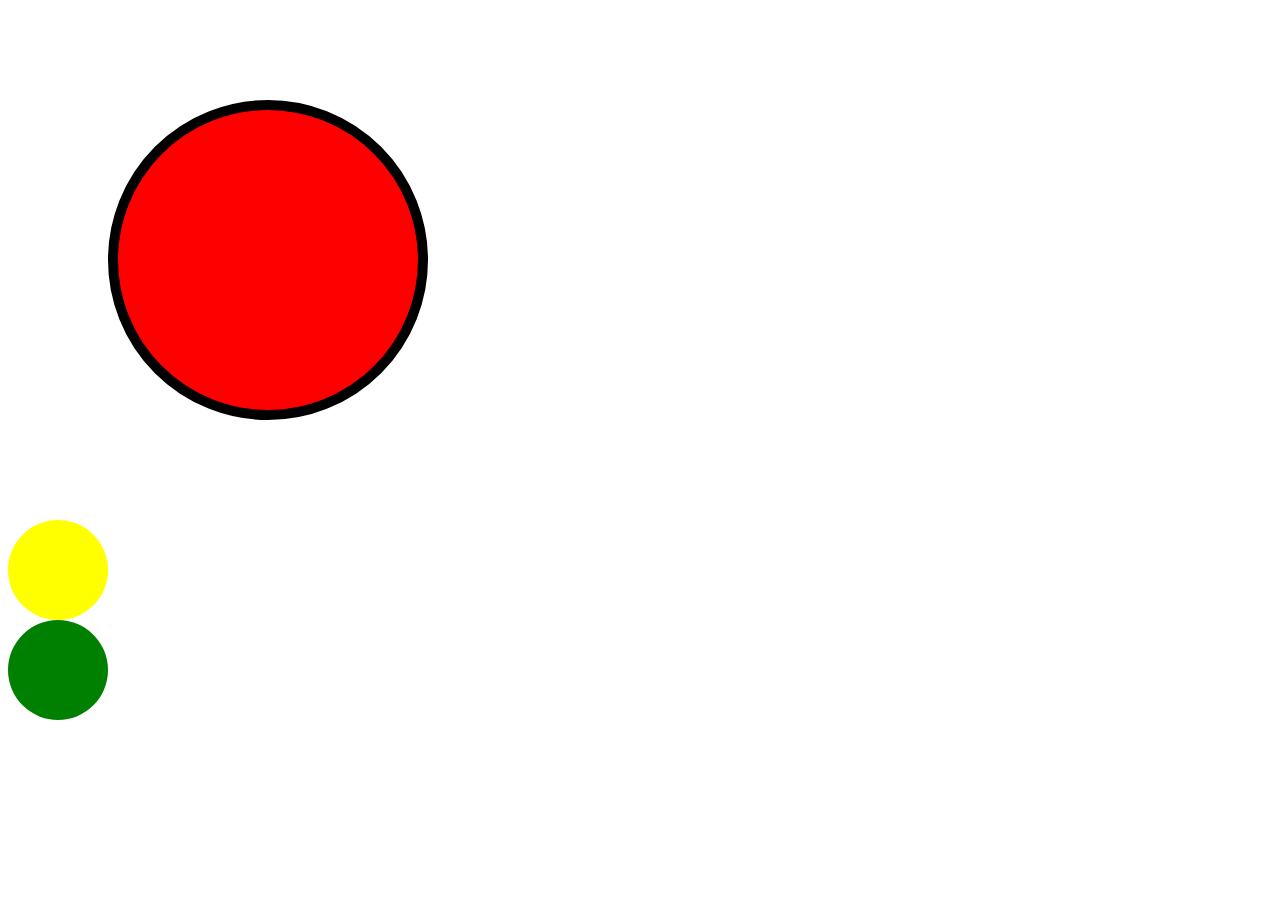
<file: aula_04/index.html>
<!DOCTYPE html>
<html lang="pt-BR">

<head>
    <meta charset="UTF-8">
    <title>Aula 03</title>
</head>

<!-- <body style="display: flex; justify-content: space-between;"> -->

<body>

    <div style="height: 100px; 
                width: 100px; 
                background-color: red;
                border-radius: 100%;
                margin: 100px;
                padding: 100px;
                border: solid 10px black;
                "></div>
    <div style="height: 100px; 
                width: 100px; 
                background-color: yellow;
                border-radius: 100%;"></div>
    <div style="height: 100px; 
                width: 100px; 
                background-color: green;
                border-radius: 100%;"></div>
</body>

</html>
</file>
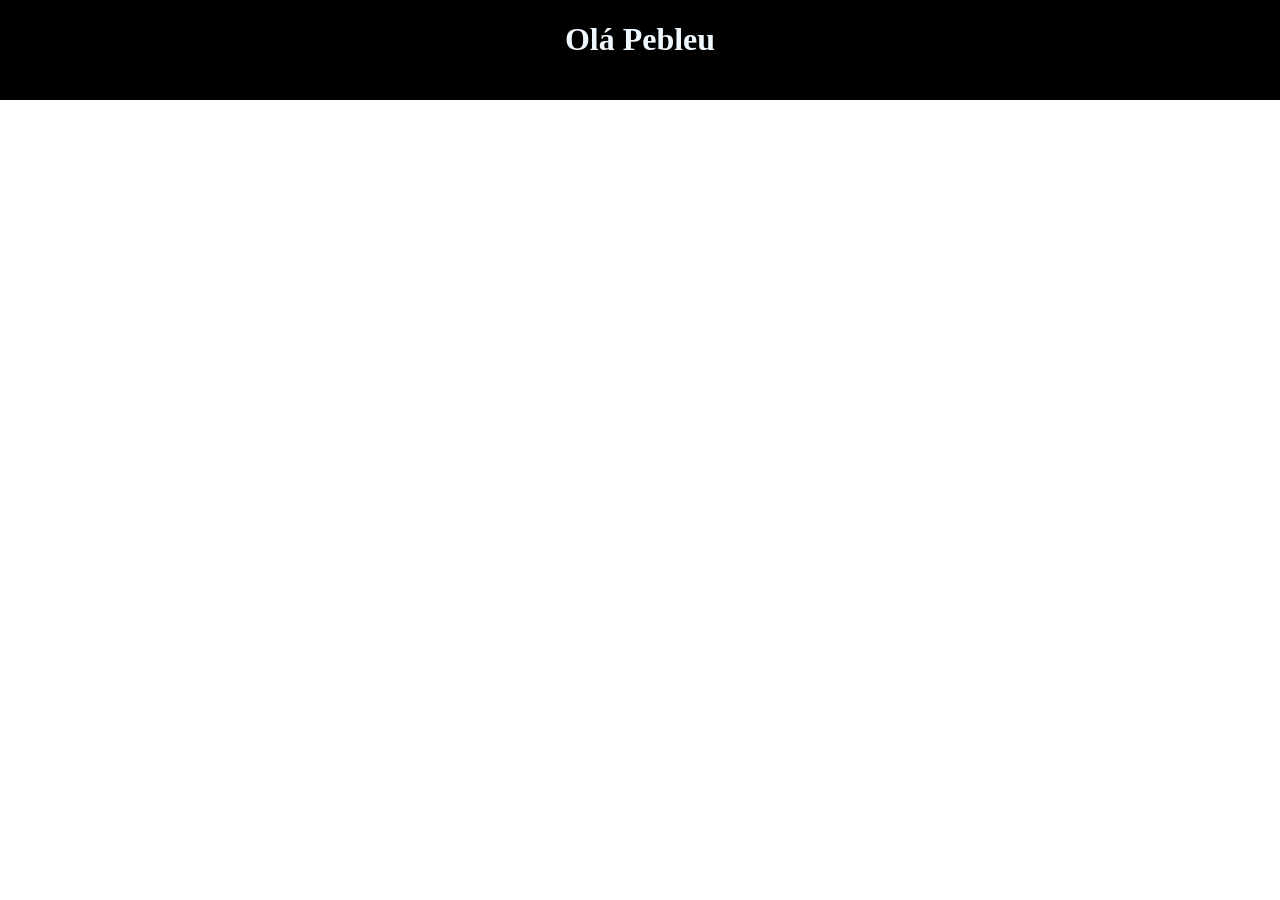
<file: aula_05/index.html>
<!DOCTYPE html>
<html lang="pt-BR">
<head>
    <meta charset="UTF-8"> 
    <link rel="stylesheet" href="./style.css">
    <title>aula 05></title>
</head>
<body>
   <div class="menu">
    <h1>Olá Pebleu</h1>
   </div>

    
</body>

</html>
</file>
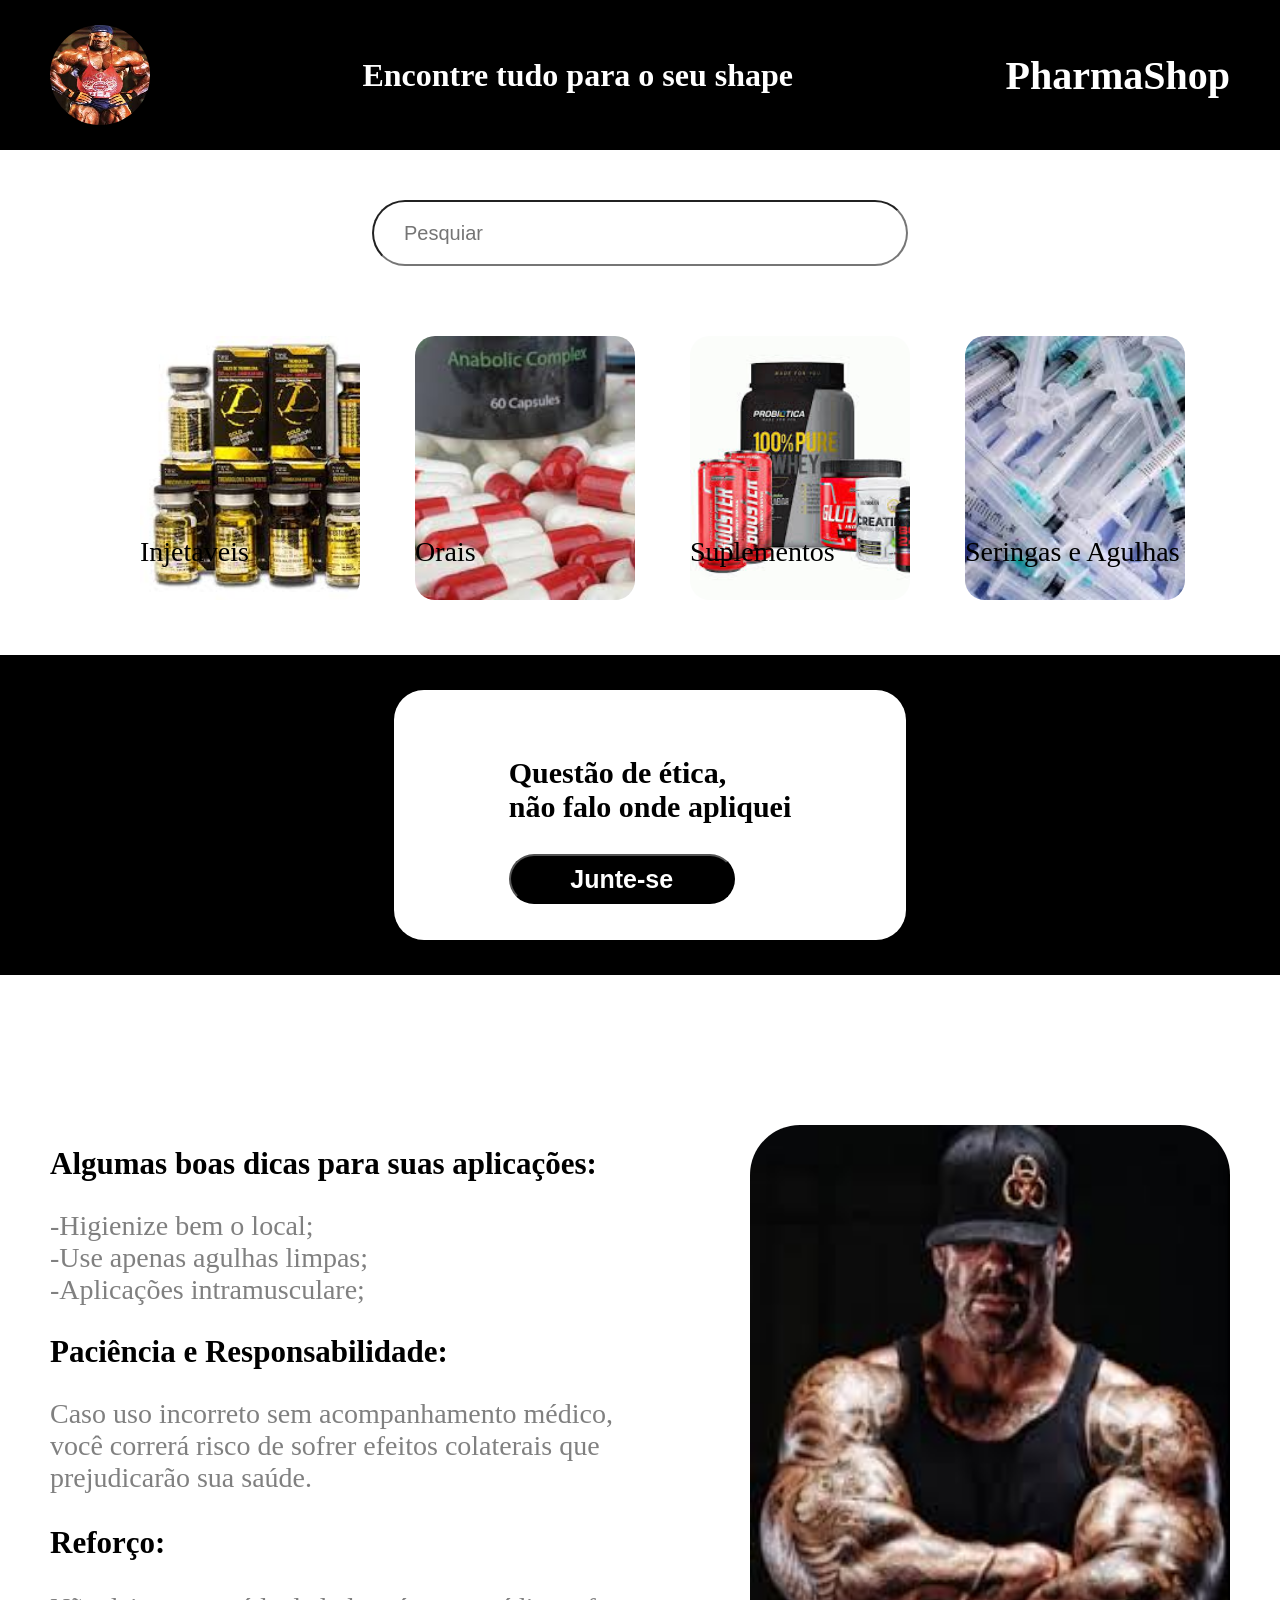
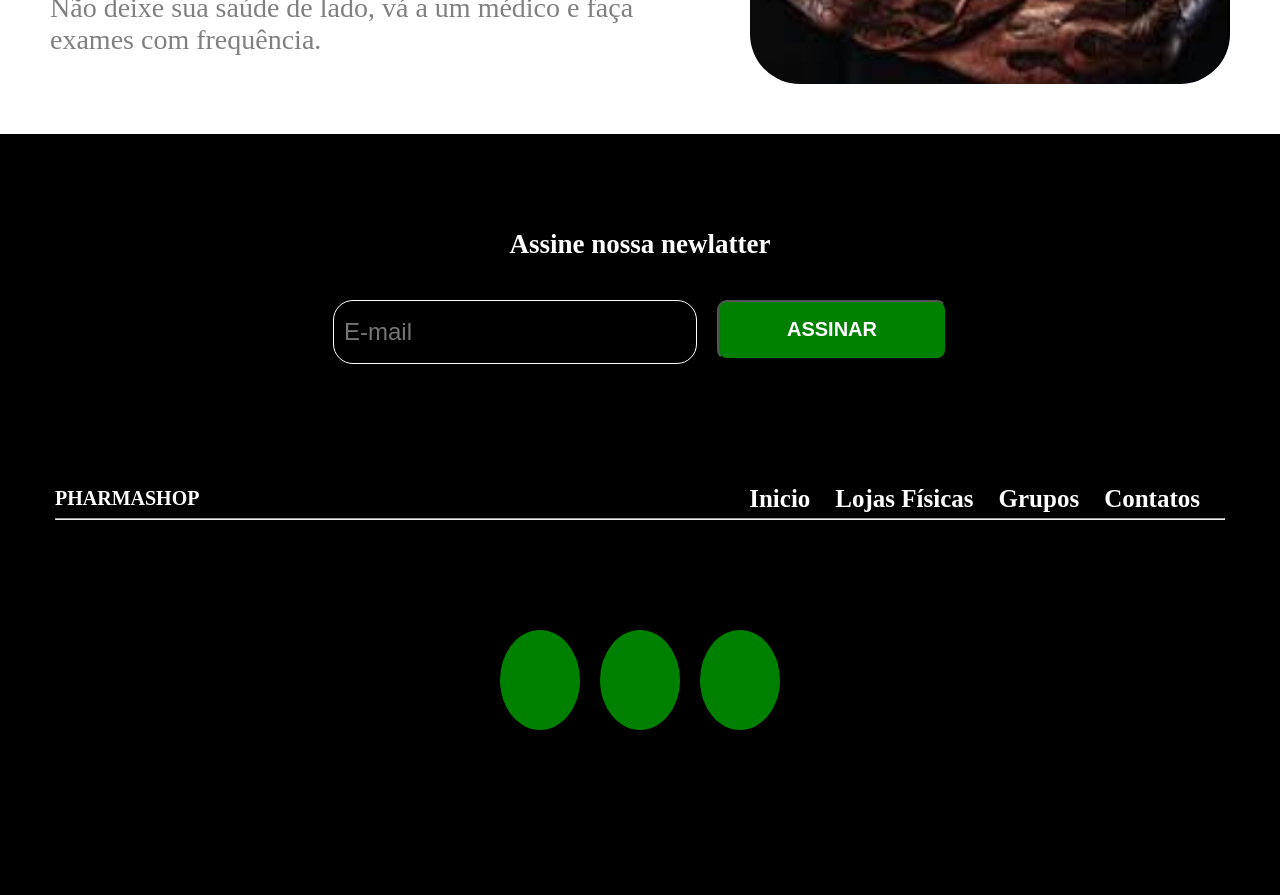
<file: aula_06/index.html>
<!DOCTYPE html>
<html lang="pt-BR">

<head>
    <meta charset="UTF-8">
    <link rel="stylesheet" href="./style.css">

    <title>PharmaShop</title>
</head>

<body>

    <header class=menu>
        <img src="./coleman.jpg" alt="">


        <h1>Encontre tudo para o seu shape </h1>

        <p>PharmaShop</p>
    </header>

    <div class="campo-pesquisa">
        <input type="text" placeholder="Pesquiar">

    </div>
    <div class="grupo-card">
        <div class="card" style="background-image: url(./juice.jpg);">
            <p>Injetaveis</p>
        </div>
        <div class="card" style="background-image: url(./tictac.jpg);">
            <p>Orais</p>
        </div>
        <div class="card" style="background-image: url(./suplementos.jpg);">
            <p>Suplementos</p>
        </div>
        <div class="card" style="background-image: url(./agulhas.jpg);">
            <p>Seringas e Agulhas</p>
        </div>
    </div>

    <div class="banner">
        <div class="card-banner">
            <div class="card-esquerdo">
                <p>Questão de ética,<br>não falo onde apliquei</p>
                <button type="button">Junte-se</button>
            </div>
            <div class="card-direito"></div>
        </div>
    </div>

    <div class="grupo-dicas">
        <div class="dicas">
            <h1>Algumas boas dicas para suas aplicações:</h1>
            <p>-Higienize bem o local;<br>-Use apenas agulhas limpas;<br>
                -Aplicações intramusculare;
            </p>

            <h2>Paciência e Responsabilidade:</h2>
            <p>Caso uso incorreto sem acompanhamento médico, você correrá risco de sofrer efeitos colaterais que
                prejudicarão sua saúde.</p>

            <h3>Reforço:</h3>
            <p>Não deixe sua saúde de lado, vá a um médico e faça exames com frequência.</p>
        </div>

        <img src="pianna.jpg" alt="">
    </div>

    <div class="rodape">
        <div class="titulo">
            <p>Assine nossa newlatter</p>
        </div>
        <div class="campo-log">
            <input type="text" placeholder="E-mail">
            <button>Assinar</button>
        </div>
        <div class="menu-rodape">
            <p>PharmaShop</p>
            <ul>
                <li>Inicio</li>
                <li>Lojas Físicas</li>
                <li>Grupos</li>
                <li>Contatos</li>
            </ul>
        </div>
        <hr>

        <div class="redes-sociais">
            <div class="item-social"><i class="fa-brands fa-facebook-f"></i></div>
            <div class="item-social"></div>
            <div class="item-social"></div>
        </div>

</body>
</file>
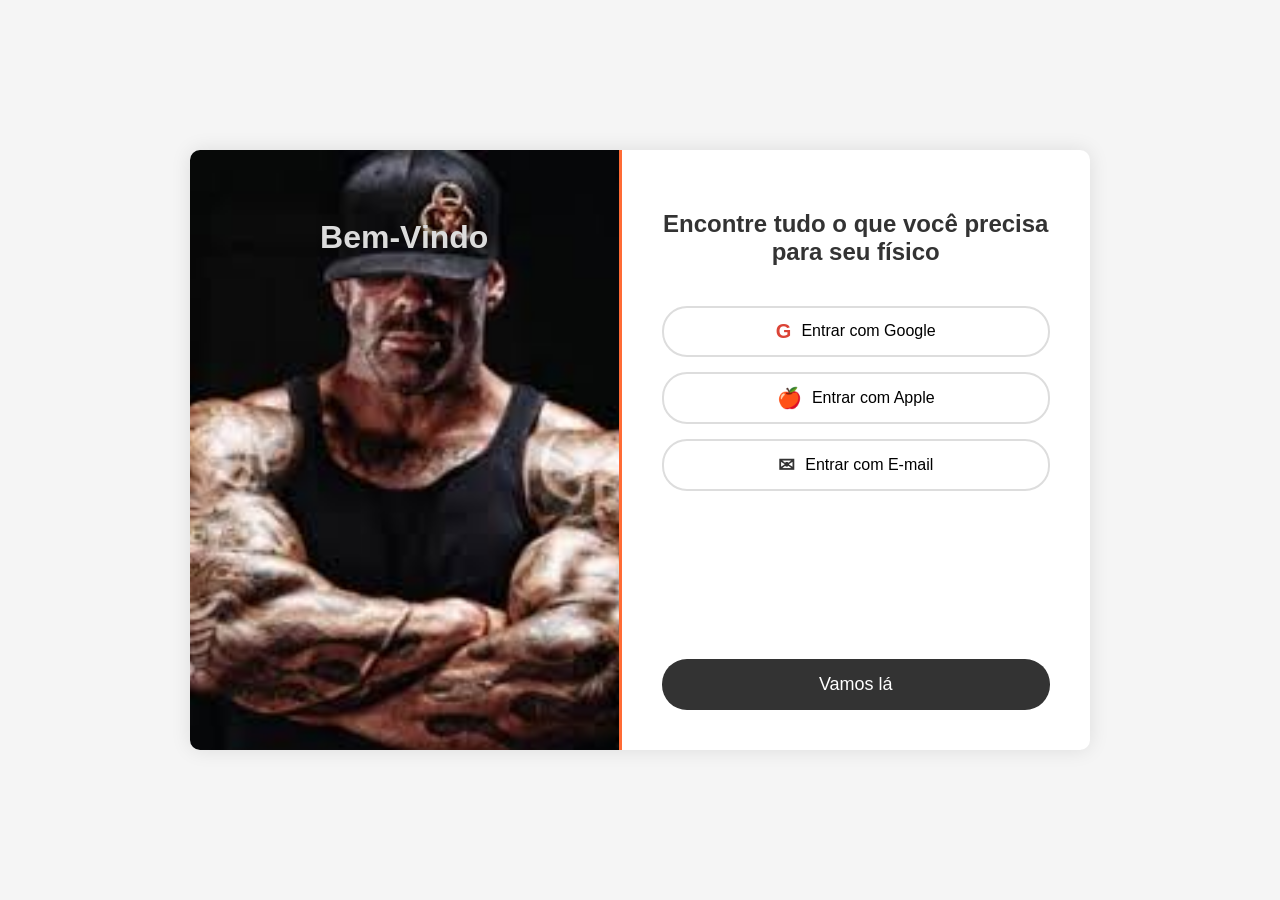
<file: login.html>
<!DOCTYPE html>
<html lang="en">
<head>
    <meta charset="UTF-8">
    <meta name="viewport" content="width=device-width, initial-scale=1.0">
    <title>Login - PharmaShop</title>
    <link rel="stylesheet" href="login.style.css">
</head>
<body>
    <div class="container">
        <div class="lado-esquerdo">
            <h1>Bem-Vindo</h1>
            <img src="aula_06/pianna.jpg" alt="">
        </div>

        <div class="lado-direito">
            <h2>Encontre tudo o que você precisa para seu físico</h2>
            
            <div class="botoes-login">
                <button class="botao google">
                    <span class="icone">G</span> Entrar com Google
                </button>
                
                <button class="botao apple">
                    <span class="icone">🍎</span> Entrar com Apple
                </button>
                
                <button class="botao email">
                    <span class="icone">✉</span> Entrar com E-mail
                </button>
            </div>
            
            <button class="botao-vamos-la">Vamos lá</button>
        </div>
    </div>
</body>

</html>
</file>
<file: aula_05/style.css>
body{
    margin: 0px;
}

.menu{
    height: 100px;
    width: 100%;
    background-color: black;
    color: aliceblue;
    text-align: center;

    display: flex;
    justify-content: center;
    justify-items: center;
}
</file>
<file: aula_06/style.css>
body {
    margin: 0px;
}

.menu {
    height: 50px;
    background-color: black;
    display: flex;
    justify-content: space-between;
    align-items: center;
    color: white;
    padding: 50px;
}

.menu img {
    width: 100px;
    height: 100px;
    border-radius: 100%;
}

.menu p {
    font-size: 40px;
    font-weight: bold;

}

.campo-pesquisa {
    display: flex;
    justify-content: center;
    margin-top: 50px;
}

.campo-pesquisa input {
    height: 60px;
    width: 500px;
    border-radius: 50px;
    font-size: 20px;
    padding-left: 30px;
}

.grupo-card {
    display: flex;
    justify-content: center;
    margin-top: 70px;

}

.card {
    width: 220px;
    height: 264px;
    border-radius: 20px;
    margin-left: 50px;
    margin-right: 5px;
    background-size: cover;
    cursor: pointer;

}

.card p {
    color: black;
    font-size: 28px;
    margin-top: 200px;
}

.banner {
    background-color: black;
    margin-top: 55px;
    display: flex;
    justify-content: center;
    align-items: center;
    padding: 10px;
    width: 100%;
    height: 300px;

}

.card-banner {
    height: 250px;
    width: 85%;
    display: flex;
    justify-content: center;
    align-items: center;
    width: 40%;
    background-color: white;
    border-radius: 30px;

}

.card-esquerdo button {
    width: 80%;
    height: 50px;
    border-radius: 30px;
    background-color: black;
    color: white;
    font-size: 25px;
    cursor: pointer;
    font-weight: bold;
}

.card-esquerdo p {
    font-size: 30px;
    font-weight: bold;

}

.grupo-dicas {
    display: flex;
    width: 100%;
    margin-top: 100px;

}

.dicas {
    width: 50%;
    padding: 50px;

}

.grupo-dicas img {
    width: 40%;
    padding: 50px;
    border-radius: 100px;
}

.dicas h1 {
    font-size: 31px;
    font-weight: bold;

}

.dicas h2 {
    font-size: 31px;
    font-weight: bold;

}

.dicas h3 {
    font-size: 31px;
    font-weight: bold;

}

.dicas p {
    font-size: 28px;
    color: gray;
}

.rodape {
    background-color: black;
    padding: 55px;
}

.titulo {
    margin-top: 40px;
    color: white;
    font-size: 27px;
    font-weight: bold;
    text-align: center;
}

.campo-log {
    margin-top: 40px;
    display: flex;
    justify-content: center;
    height: 60px;
}

.campo-log input {
    height: 100%;
    width: 350px;
    border-radius: 20px;
    background-color: transparent;
    font-size: 24px;
    color: white;
    border: 1px solid white;
    padding-left: 10px;
}

.campo-log button {
    background-color: green;
    width: 230px;
    margin-left: 20px;
    font-size: 20px;
    color: white;
    font-weight: bold;
    text-transform: uppercase;
    border-radius: 10px;
}

.menu-rodape {
    color: white;
    display: flex;
    justify-content: space-between;
    align-items: center;
    margin-top: 100px;
}

.menu-rodape p {
    font-size: 20px;
    font-weight: bold;
    text-transform: uppercase;
}

.menu-rodape ul {
    display: flex;
    list-style-type: none;
    font-size: 25px;
    font-weight: bold;
}

.menu-rodape li {
    margin-right: 25px;
    cursor: pointer;
}

.rodape hr {
    margin-top: -20px;

}

.redes-sociais {
    display: flex;
    justify-content: center;
    align-items: center;
    margin: 100px;
}

.item-social {
    width: 80px;
    height: 100px;
    border-radius: 100%;
    background-color: green;
    margin: 10px;
    cursor: pointer;
}
</file>
<file: login.style.css>
body {
    margin: 0;
    padding: 0;
    box-sizing: border-box;
    font-family: Arial, sans-serif;
}

body {
    min-height: 100vh;
    display: flex;
    justify-content: center;
    align-items: center;
    background-color: #f5f5f5;
}

.container {
    display: flex;
    width: 900px;
    height: 600px;
    background-color: white;
    border-radius: 10px;
    overflow: hidden;
    box-shadow: 0 0 20px rgba(0,0,0,0.1);
}
.lado-esquerdo {
    width: 50%;
    background-color: #f8f8f8;
    display: flex;
    flex-direction: column;
    align-items: center;
    justify-content: center;
    padding: 20px;
    border-right: 3px solid #ff6b35;
    position: relative;
}

.lado-esquerdo h1 {
    margin-bottom: 20px;
    color: gainsboro;
    position: absolute;
    top: 8%;
    left: 50%;
    transform: translateX(-50%);
    z-index: 1;
}

.lado-esquerdo img {
    width: 100%;
    height: 100%;
    object-fit: cover;
    border-radius: 0;
    position: absolute;
    top: 0;
    left: 0;
}

.lado-direito {
    width: 50%;
    padding: 40px;
    display: flex;
    flex-direction: column;
    justify-content: center;
}

.lado-direito h2 {
    font-size: 24px;
    margin-bottom: 40px;
    color: #333;
    text-align: center;
}

.botoes-login {
    display: flex;
    flex-direction: column;
    gap: 15px;
}
.botao {
    padding: 12px 20px;
    border: 2px solid #ddd;
    border-radius: 25px;
    background-color: white;
    cursor: pointer;
    font-size: 16px;
    display: flex;
    align-items: center;
    justify-content: center;
    gap: 10px;
    transition: all 0.3s;


}

.botao:hover {
    background-color: #f5f5f5;
    transform: translateY(-2px);
}

.icone {
    font-size: 20px;
    font-weight: bold;
}

.google .icone {
    color: #DB4437;
}

.apple .icone {
    color: #000;
}

.email .icone {
    color: #333;
}


.link-extra {
    text-align: center;
    margin-top: 15px;
    font-size: 14px;
    color: #666;
}

.link-extra a {
    color: #0066cc;
    text-decoration: none;
}

.link-extra a:hover {
    text-decoration: underline;
}


.botao-vamos-la {
    margin-top: auto;
    padding: 15px;
    background-color: #333;
    color: white;
    border: none;
    border-radius: 25px;
    font-size: 18px;
    cursor: pointer;
    transition: all 0.3s;
}

.botao-vamos-la:hover {
    background-color: #555;
    transform: translateY(-2px);
}

@media (max-width: 768px) {
    .container {
        flex-direction: column;
        width: 95%;
        height: auto;
    }
    
    .lado-esquerdo,
    .lado-direito {
        width: 100%;
    }
    
    .lado-esquerdo {
        border-right: none;
        border-bottom: 3px solid #ff6b35;
        padding: 30px;
    }
}
</file>
